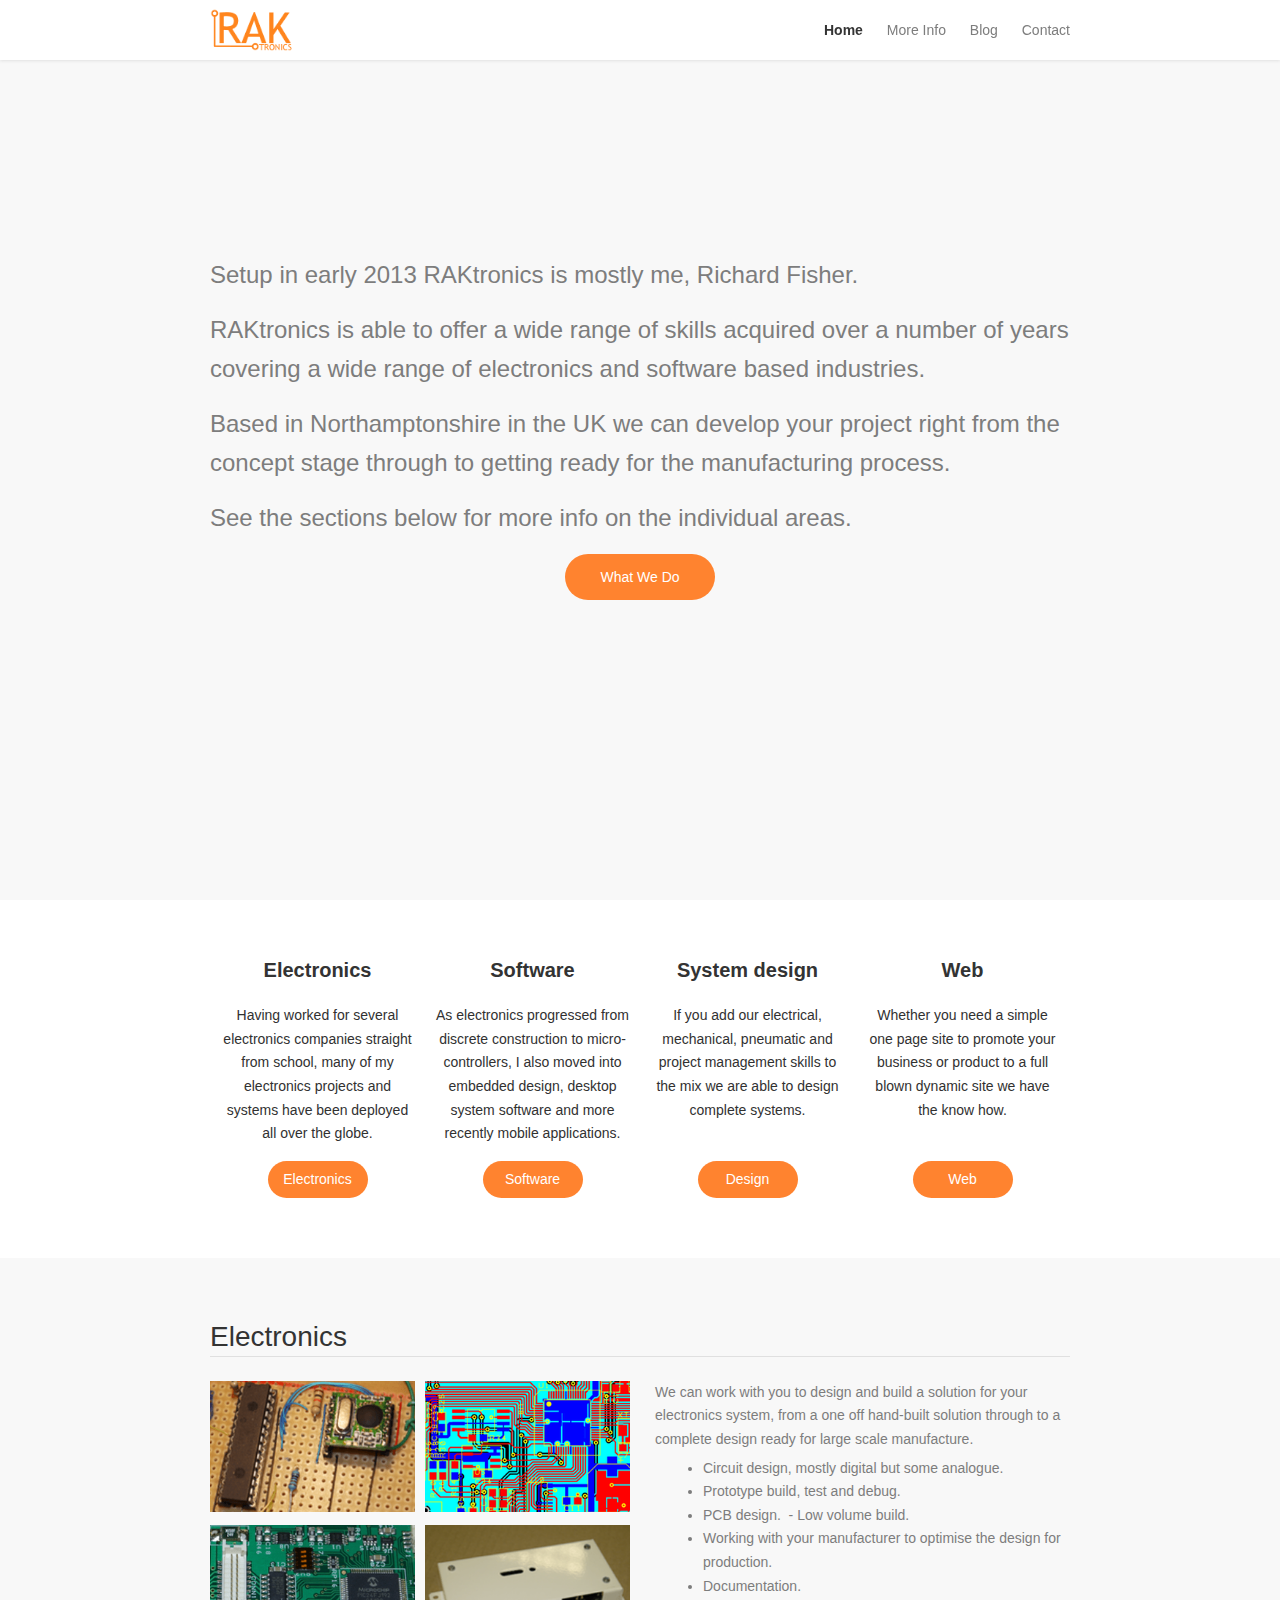
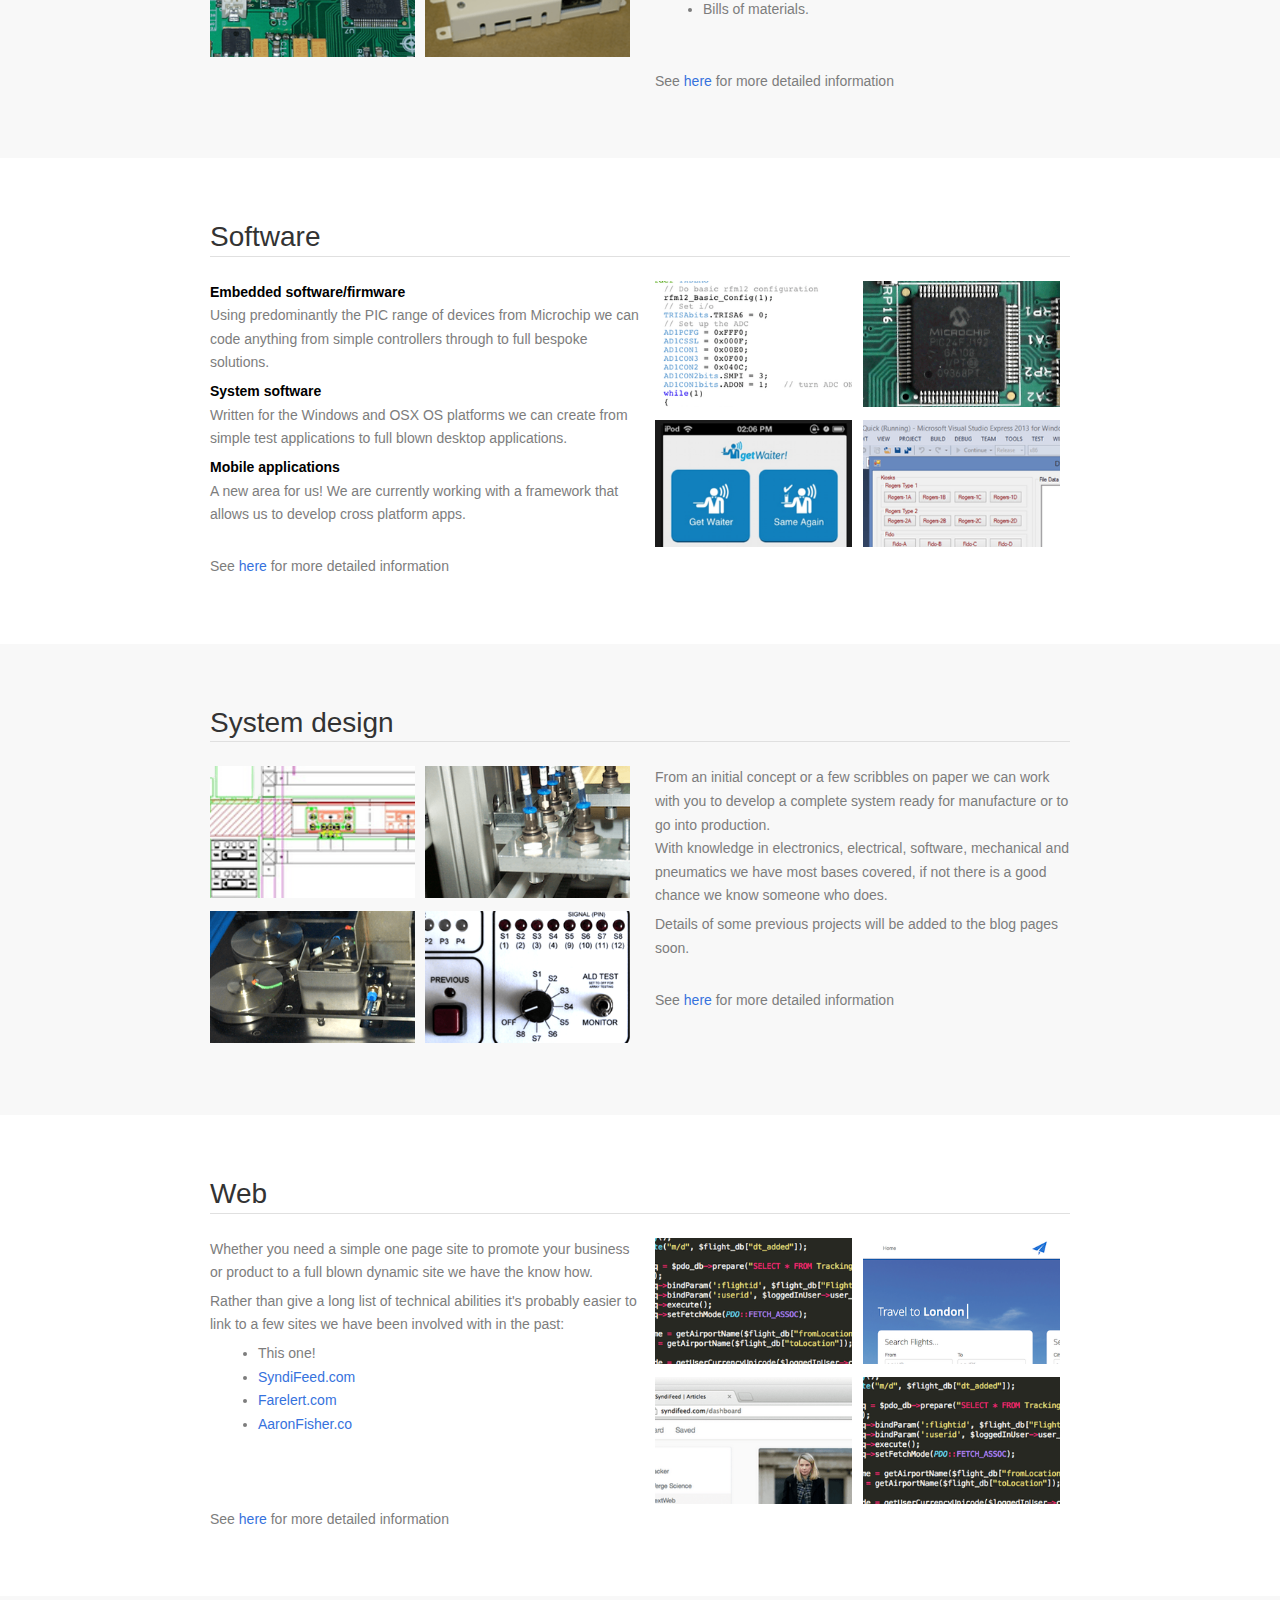
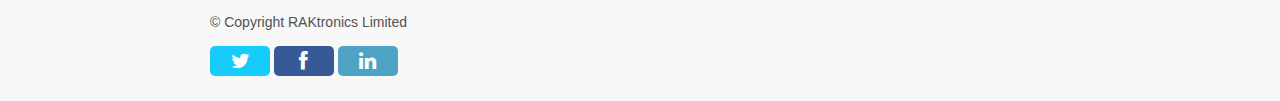
<file: index.html>
<!doctype html>
<html lang="en">
<head>
	<meta charset="utf-8">

	<title>RAKtronics - Home</title>
	<meta name="description" content="">
	<meta name="author" content="">

	<link rel="stylesheet" href="include/css/style.min.css">
	<link rel="stylesheet" href="include/css/external/animate.css">
	<link rel="stylesheet" href="include/css/external/font-awesome.css">
	<script src="http://code.jquery.com/jquery-1.11.0.min.js"></script>

	<!--[if lt IE 9]>
	<script src="http://html5shiv.googlecode.com/svn/trunk/html5.js"></script>
	<![endif]-->
	<script type="text/javascript">

	</script>
</head>

<body>
	<div class="header">
		<div class="grid w900">
			<div class="row">
				<div class="c6 logo">
					<a href="index.html"><img src="include/images/small_logo.png"></a>
				</div>
				<div class="c6 nav">
					<nav>
						<a class="current" href="index.html">Home</a>
						<a href="info.html">More Info</a>
						<a href="blog/index.php">Blog</a>
						<a href="contact.php">Contact</a>
					</nav>
				</div>
			</div>
		</div>
	</div>

	<div class="intro">
		<div class="grid w900">
			<div class="c12">
				<h3 class="intro_text animated fadeInLeft">
					<p>Setup in early 2013 RAKtronics is mostly me, Richard Fisher.</p>

					<p>RAKtronics is able to offer a wide range of skills acquired over a number of years covering a wide range of electronics and software based industries.</p>

					<p>Based in Northamptonshire in the UK we can develop your project right from the concept stage through to getting ready for the manufacturing process.</p>

					<p>See the sections below for more info on the individual areas.</p>
				</h3>
				<center><a href="javascript:;" class="cta overview_cta animated fadeInRight" data-value="overview">What We Do</a></center>
			</div>
			<div class="cf"></div>
		</div>
	</div>

	<div class="section" id="overview">
		<div class="grid w900">
			<div class="c12">
				<div class="c3 overview_box">
					<h3>Electronics</h3>
					<p>Having worked for several electronics companies straight from school, many of my electronics projects and systems have been deployed all over the globe. <br></p>

					<center><a href="javascript:;" class="cta overview_cta" data-value="section1">Electronics</a></center>
				</div>
				<div class="c3 overview_box">
					<h3>Software</h3>
					<p>As electronics progressed from discrete construction to micro-controllers, I also moved into embedded design, desktop system software and more recently mobile applications.</p>
					<center><a href="javascript:;" class="cta overview_cta" data-value="section2">Software</a></center>
				</div>
				<div class="c3 overview_box">
					<h3>System design</h3>
					<p>If you add our electrical, mechanical, pneumatic and project management skills to the mix we are able to design complete systems.<br><br></p>
					<center><a href="javascript:;" class="cta overview_cta" data-value="section3">Design</a></center>
				</div>
				<div class="c3 end overview_box">
					<h3>Web</h3>
					<p>Whether you need a simple one page site to promote your business or product to a full blown dynamic site we have the know how.<br><br></p>
					<center><a href="javascript:;" class="cta overview_cta" data-value="section4">Web</a></center>
				</div>
			</div>
			<div class="cf"></div>
		</div>
	</div>
	<div class="section" id="section1">
		<div class="grid w900">
			<div class="c12">
				<h1 class="title">Electronics</h1>
				<div class="c6 left">
					<div class="c6 img">
						<img src="include/images/homepage/elec-prototype.png">
					</div>
					<div class="c6 img">
						<img src="include/images/homepage/elec-pcb.png">
					</div>

					<div class="c6 img">
						<img src="include/images/homepage/elec-electronics.png">
					</div>
					<div class="c6 img">
						<img src="include/images/homepage/elec-combiner.png">
					</div>
				</div>
				<div class="c6 right end">
					<p>We can work with you to design and build a solution for your electronics system, from
						a one off hand-built solution through to a complete design ready for large scale manufacture.</p>
						<ul>
							<li>Circuit design, mostly digital but some analogue.</li>
							<li>Prototype build, test and debug.</li>
							<li>PCB design.  - Low volume build. </li>
							<li>Working with your manufacturer to optimise the design for production.</li>
							<li>Documentation.</li>
							<li>Bills of materials.</li>
						</ul>
					<br>
					<p>See <a href="info.html#electronics">here</a> for more detailed information</p>
				</div>
			</div>
			<div class="cf"></div>
		</div>
	</div>
	<div class="section" id="section2">
		<div class="grid w900">
			<div class="c12">
				<h1 class="title">Software</h1>
				<div class="c6 left">
					<strong>Embedded software/firmware</strong>
					<p>Using predominantly the PIC range of devices from Microchip we can code anything from simple controllers through to full bespoke solutions.
						</p>
					<strong>System software</strong>
					<p>Written for the Windows and OSX OS platforms we can create from simple test
						applications to full blown desktop applications.</p>
					<strong>Mobile applications</strong>
					<p>A new area for us! We are currently working with a framework that allows us to develop cross platform apps.</p>
					<br>
					<p>See <a href="info.html#software_development">here</a> for more detailed information</p>
				</div>
				<div class="c6 right end">
					<div class="c6 img">
						<img src="include/images/homepage/sw-code.png">
					</div>
					<div class="c6 img">
						<img src="include/images/homepage/sw-embed.png">
					</div>
					<div class="c6 img">
						<img src="include/images/homepage/sw-gw.png">
					</div>
					<div class="c6 img">
						<img src="include/images/homepage/sw-net.png">
					</div>
				</div>
			</div>
			<div class="cf"></div>
		</div>
	</div>
	<div class="section" id="section3">
		<div class="grid w900">
			<div class="c12">
				<h1 class="title">System design</h1>
				<div class="c6 left">
					<div class="c6 img">
						<img src="include/images/homepage/sd-dwg.png">
					</div>
					<div class="c6 img">
						<img src="include/images/homepage/sd-air.png">
					</div>

					<div class="c6 img">
						<img src="include/images/homepage/sd-mech.png">
					</div>
					<div class="c6 img">
						<img src="include/images/homepage/sd-proto.png">
					</div>
				</div>
				<div class="c6 right end">
					<p>From an initial concept or a few scribbles on paper we can work with you to develop a complete system ready
						for manufacture or to go into production.<br>
						With knowledge in electronics, electrical, software, mechanical and
						 pneumatics we have most bases covered, if not there is a good chance we know someone who does.</p>
					<!--<p>Some previous systems I have worked on (not always as RAKtronics): <br>
					<li>Production line vision inspection systems (Vision Controls). </li>
					<li>Food package inspection systems (Dimaco). </li>
					<li>Footfall counting systems (Ipsos/RAKtronics). </li>
					<li>Mobile app and cloud based waiter call system (GeniusIn/RAKtronics).</li></p> -->
					<p>Details of some previous projects will be added to the blog pages soon.</p>
					<br>
					<p>See <a href="info.html#projects_design">here</a> for more detailed information</p>
				</div>
			</div>
			<div class="cf"></div>
		</div>
	</div>
	<div class="section" id="section4">
		<div class="grid w900">
			<div class="c12">
				<h1 class="title">Web</h1>
				<div class="c6 left">
					<p>Whether you need a simple one page site to promote your business or product to a full blown dynamic site we have the know how.</p>
					<p> Rather than give a long list of technical abilities it's probably easier to link to a few sites we have been involved with in the past:</p>
						<ul>
							<li>This one!</li>
							<li><a href="http://syndifeed.com" target="_blank">SyndiFeed.com</a></li>
							<li><a href="http://farelert.com" target="_blank">Farelert.com</a></li>
							<li><a href="http://aaronfisher.co" target="_blank">AaronFisher.co</a></li>
						</ul>
						<br>
						<br>
					<p>See <a href="info.html#web">here</a> for more detailed information</p>
				</div>
				<div class="c6 right end">
					<div class="c6 img">
						<img src="include/images/homepage/web-sw.png">
					</div>
					<div class="c6 img">
						<img src="include/images/homepage/web-fl.png">
					</div>

					<div class="c6 img">
						<img src="include/images/homepage/web-syn.png">
					</div>
					<div class="c6 img">
						<img src="include/images/homepage/web-sw.png">
					</div>
				</div>
			</div>
			<div class="cf"></div>
		</div>
	</div>

	<div class="footer">
		<div class="grid w900">
			<div class="c12">
				<p>&copy; Copyright RAKtronics Limited</p>
				<a href="http://twitter.com/RAKtronics" class="twitter"><i class="icon-twitter"></i></a>
				<a href="http://facebook.com/RAKtronics" class="facebook"><i class="icon-facebook"></i></a>
				<a href="http://www.linkedin.com/profile/view?id=92009145" class="linkedin"><i class="icon-linkedin"></i></a>
			</div>
			<div class="cf"></div>
		</div>
	</div>

	<script src="include/js/home.js"></script>
</body>
</html>
</file>
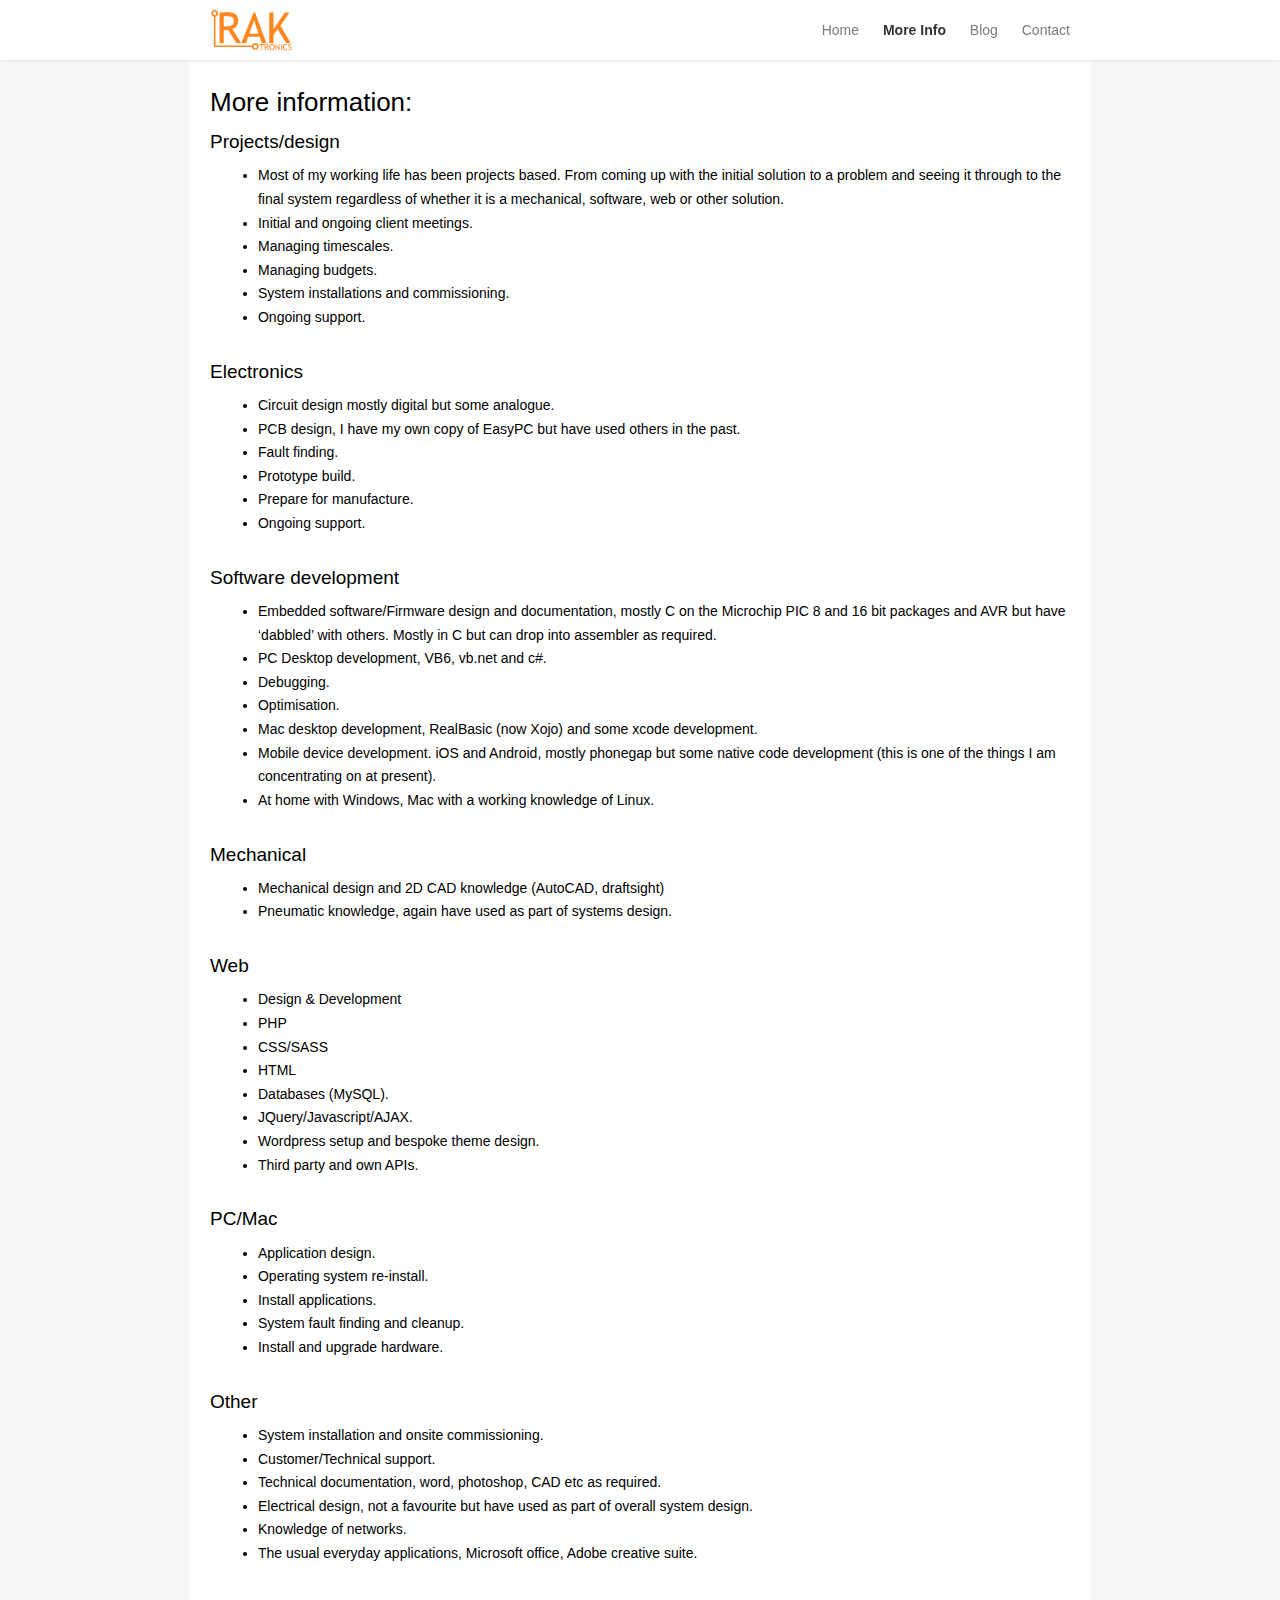
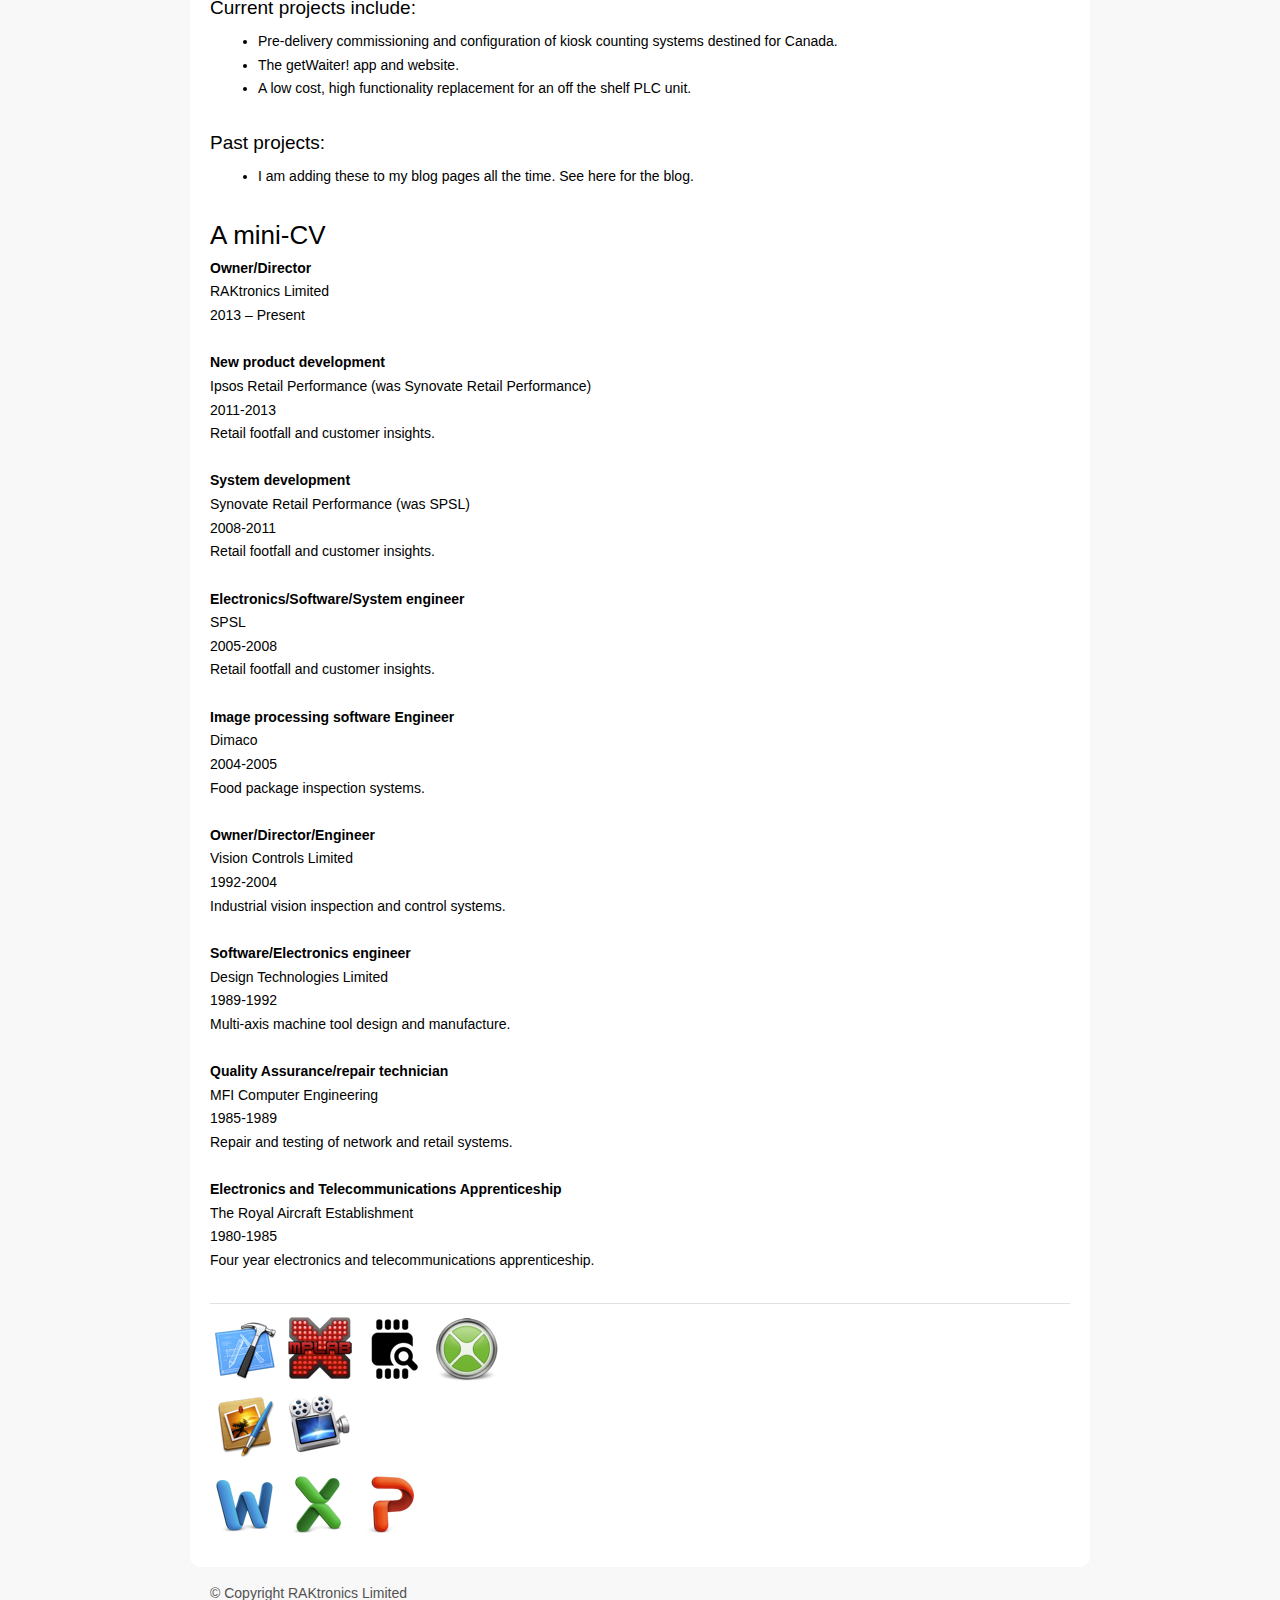
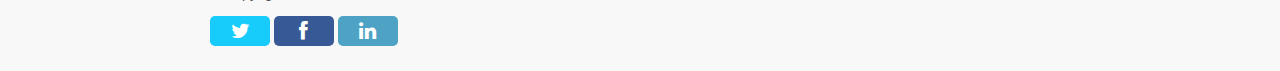
<file: info.html>
<!doctype html>
<html lang="en">
<head>
	<meta charset="utf-8">

	<title>RAKtronics - More information</title>
	<meta name="description" content="">
	<meta name="author" content="">

	<link rel="stylesheet" href="include/css/style.min.css">
	<link rel="stylesheet" href="include/css/external/animate.css">
	<link rel="stylesheet" href="include/css/external/font-awesome.css">
	<script src="http://code.jquery.com/jquery-1.11.0.min.js"></script>

	<!--[if lt IE 9]>
	<script src="http://html5shiv.googlecode.com/svn/trunk/html5.js"></script>
	<![endif]-->
	<script type="text/javascript">

	</script>
</head>

<body>
	<div class="header">
		<div class="grid w900">
			<div class="row">
				<div class="c6 logo">
					<a href="index.html"><img src="include/images/small_logo.png"></a>
				</div>
				<div class="c6 nav">
					<nav>
						<a href="index.html">Home</a>
						<a href="info.html" class="current">More Info</a>
						<a href="blog/index.php">Blog</a>
						<a href="contact.php">Contact</a>
					</nav>
				</div>
			</div>
		</div>
	</div>
	<div class="main">
		<div class="container grid w900">
			<div class="c12">
				<h1>More information:</h1>

				<h2 id="projects_design">Projects/design</h2>
				<ul>
					<li>Most of my working life has been projects based. From coming up with the initial solution to a problem and seeing it through to the final system regardless of whether it is a mechanical, software, web or other solution.</li>
					<li>Initial and ongoing client meetings.</li>
					<li>Managing timescales.</li>
					<li>Managing budgets.</li>
					<li>System installations and commissioning.</li>
					<li>Ongoing support.</li>
				</ul>

				<h2 id="electronics">Electronics</h2>
				<ul>
					<li>Circuit design mostly digital but some analogue.</li>
					<li>PCB design, I have my own copy of EasyPC but have used others in the past.</li>
					<li>Fault finding.</li>
					<li>Prototype build.</li>
					<li>Prepare for manufacture.</li>
					<li>Ongoing support.</li>
				</ul>

				<h2 id="software_development">Software development</h2>
				<ul>
					<li>Embedded software/Firmware design and documentation, mostly C on the Microchip PIC 8 and 16 bit packages and AVR but have ‘dabbled’ with others. Mostly in C but can drop into assembler as required.</li>
					<li>PC Desktop development, VB6, vb.net and c#.</li>
					<li>Debugging.</li>
					<li>Optimisation.</li>
					<li>Mac desktop development, RealBasic (now Xojo) and some xcode development.</li>
					<li>Mobile device development. iOS and Android, mostly phonegap but some native code development (this is one of the things I am concentrating on at present).</li>
					<li>At home with Windows, Mac with a working knowledge of Linux.</li>
				</ul>

				<h2 id="mechanical">Mechanical</h2>
				<ul>
					<li>Mechanical design and 2D CAD knowledge (AutoCAD, draftsight)</li>
					<li>Pneumatic knowledge, again have used as part of systems design.</li>
				</ul>

				<h2 id="web">Web</h2>
				<ul>
					<li>Design & Development</li>
					<li>PHP</li>
					<li>CSS/SASS</li>
					<li>HTML</li>
					<li>Databases (MySQL).</li>
					<li>JQuery/Javascript/AJAX.</li>
					<li>Wordpress setup and bespoke theme design.
					<li>Third party and own APIs.</li>
				</ul>
				<h2 id="pcmac">PC/Mac</h2>
				<ul>
					<li>Application design.</li>
					<li>Operating system re-install.</li>
					<li>Install applications.</li>
					<li>System fault finding and cleanup.</li>
					<li>Install and upgrade hardware.</li>
				</ul>
				<h2 id="other">Other</h2>
				<ul>
					<li>System installation and onsite commissioning.</li>
					<li>Customer/Technical support.</li>
					<li>Technical documentation, word, photoshop, CAD etc as required.</li>
					<li>Electrical design, not a favourite but have used as part of overall system design.</li>
					<li>Knowledge of networks.</li>
					<li>The usual everyday applications, Microsoft office, Adobe creative suite.</li>
				</ul>

				<h2 id="current">Current projects include:</h2>
				<ul>
					<li>Pre-delivery commissioning and configuration of kiosk counting systems destined for Canada.</li>
					<li>The getWaiter! app and website.</li>
					<li>A low cost, high functionality replacement for an off the shelf PLC unit.</li>
				</ul>

				<h2 id="past">Past projects:</h2>
				<ul>
					<li>I am adding these to my blog pages all the time. See here for the blog.</li>
				</ul>

				<h1>A mini-CV</h1>
				<strong>Owner/Director</strong><br>
				RAKtronics Limited<br>
				2013 – Present<br>
				<!-- See the “What I do” page for more information.<br> -->
				<br>
				<strong>New product development</strong> <br>
				Ipsos Retail Performance (was Synovate Retail Performance)<br>
				2011-2013<br>
				Retail footfall and customer insights.<br>
				<br>
				<strong>System development</strong> <br>
				Synovate Retail Performance (was SPSL)<br>
				2008-2011<br>
				Retail footfall and customer insights.<br>
				<br>
				<strong>Electronics/Software/System engineer</strong><br>
				SPSL<br>
				2005-2008<br>
				Retail footfall and customer insights.<br>
				<br>
				<strong>Image processing software Engineer</strong><br>
				Dimaco<br>
				2004-2005<br>
				Food package inspection systems.<br>
				<br>
				<strong>Owner/Director/Engineer</strong><br>
				Vision Controls Limited<br>
				1992-2004<br>
				Industrial vision inspection and control systems.<br>
				<br>
				<strong>Software/Electronics engineer </strong><br>
				Design Technologies Limited<br>
				1989-1992<br>
				Multi-axis machine tool design and manufacture.<br>
				<br>
				<strong>Quality Assurance/repair technician</strong><br>
				MFI Computer Engineering<br>
				1985-1989<br>
				Repair and testing of network and retail systems.<br>
				<br>
				<strong>Electronics and Telecommunications Apprenticeship</strong><br>
				The Royal Aircraft Establishment<br>
				1980-1985<br>
				Four year electronics and telecommunications apprenticeship.<br>

				<hr>
				<!-- Development applications -->
				<img src="include/images/apps/xcode.png">
				<img src="include/images/apps/mplabx.png">
				<img src="include/images/apps/Logic.png">
				<img src="include/images/apps/Xojo.png">
				<!--<img src="include/images/apps/easypc.png">-->
				<!--<img src="include/images/apps/net.png">-->
				<!--<img src="include/images/apps/espresso.png">-->
				<!--<img src="include/images/apps/subliminal.png">-->
				<!--<img src="include/images/apps/cass.png">-->
				<!--<img src="include/images/apps/atom.png">-->
				<br>
				<!-- Design applications -->
				<!--<img src="include/images/apps/photoshop.png">-->
				<!--<img src="include/images/apps/dreamweaver.png">-->
				<img src="include/images/apps/Pixelmator.png">
				<img src="include/images/apps/Screenflow.png">
				<!--<img src="include/images/apps/eclipse.png">-->
				<!--<img src="include/images/apps/autocad.png">-->
				<!--<img src="include/images/apps/draftsight.png">-->
				<!--<img src="include/images/apps/phonegap.png">-->
				<!--<img src="include/images/apps/sketch.png">-->
				<!--<img src="include/images/apps/touchdraw.png">-->
				<!--<img src="include/images/apps/idraw.png">-->
				<!--<img src="include/images/apps/hype.png">-->
				<br>
				<!-- Office applications -->
				<img src="include/images/apps/Word.png">
				<img src="include/images/apps/Excel.png">
				<img src="include/images/apps/Powerpoint.png">
			</div>
			<div class="cf"></div>
		</div>
	</div>

	<div class="footer">
		<div class="grid w900">
			<div class="c12">
				<p>&copy; Copyright RAKtronics Limited</p>
				<a href="http://twitter.com/RAKtronics" class="twitter"><i class="icon-twitter"></i></a>
				<a href="http://facebook.com/RAKtronics" class="facebook"><i class="icon-facebook"></i></a>
				<a href="http://www.linkedin.com/profile/view?id=92009145" class="linkedin"><i class="icon-linkedin"></i></a>
			</div>
			<div class="cf"></div>
		</div>
	</div>

	<script src="include/js/home.js"></script>
</body>
</html>
</file>
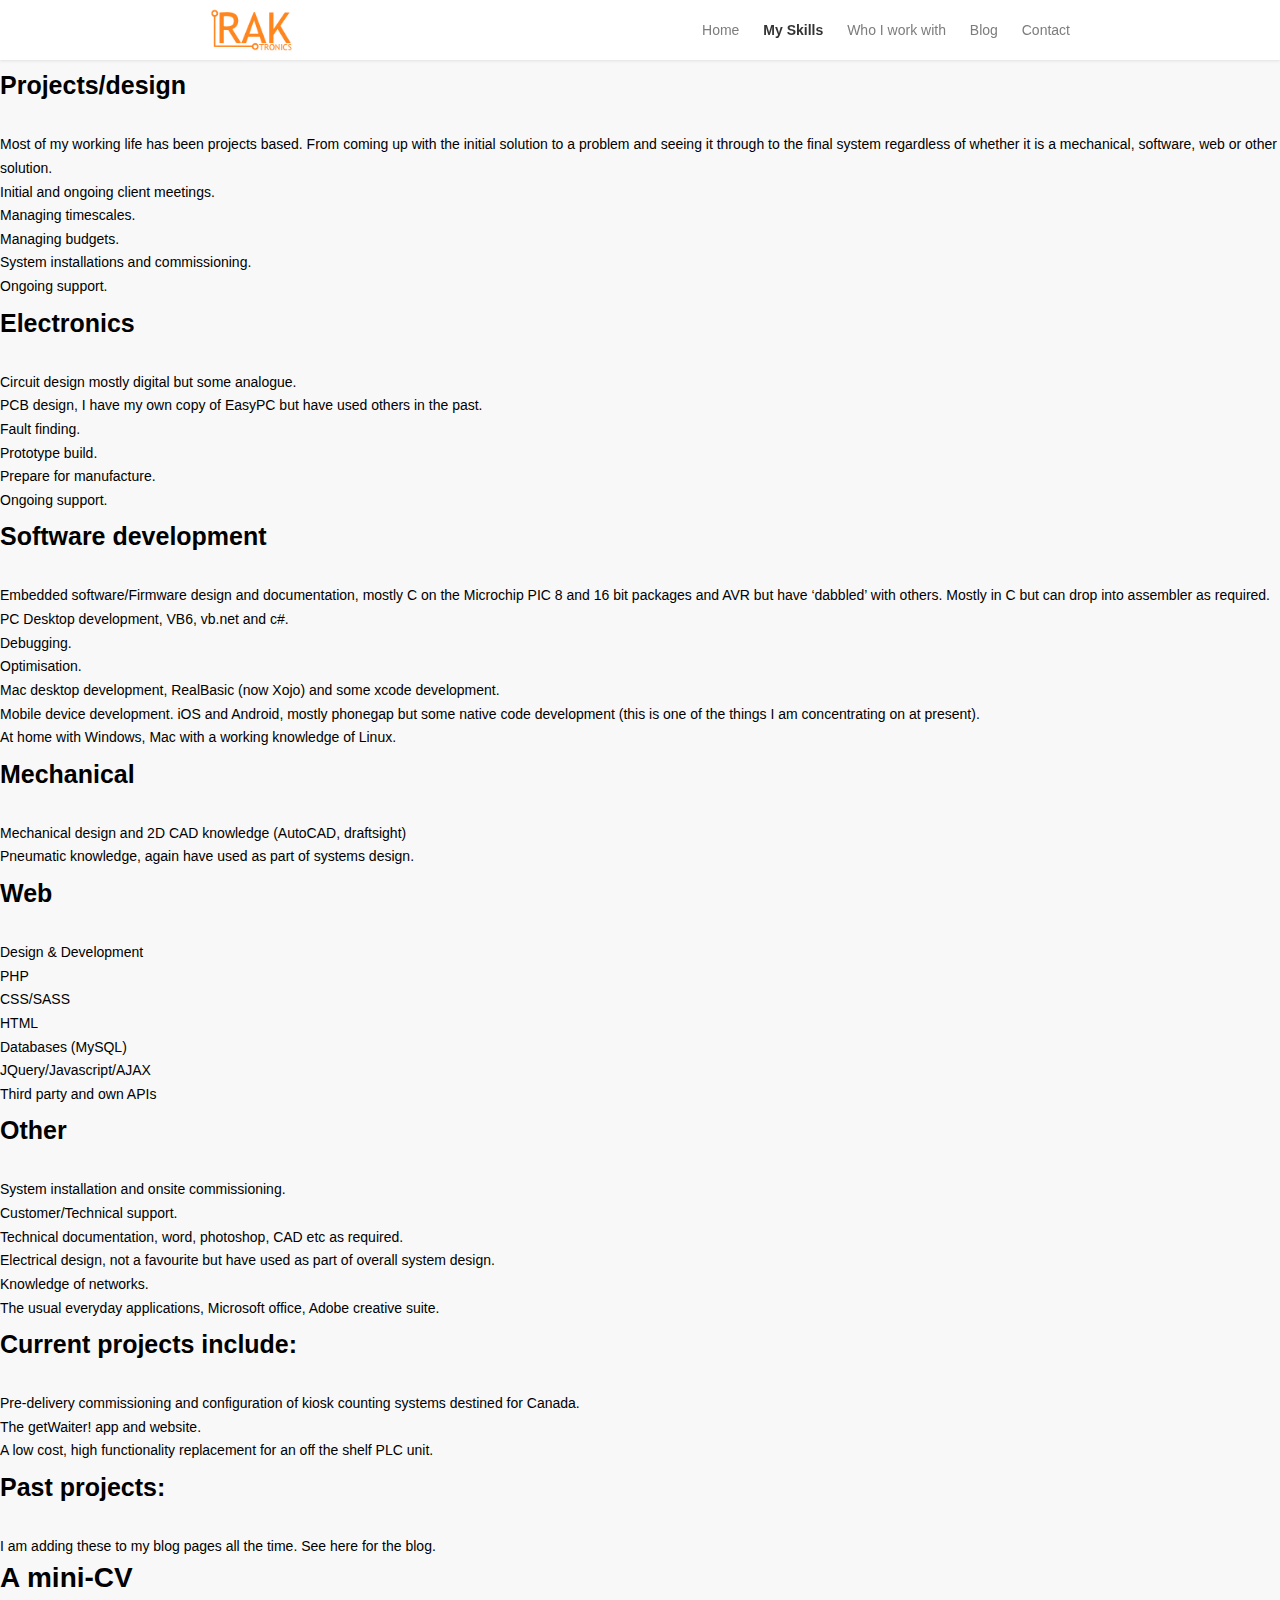
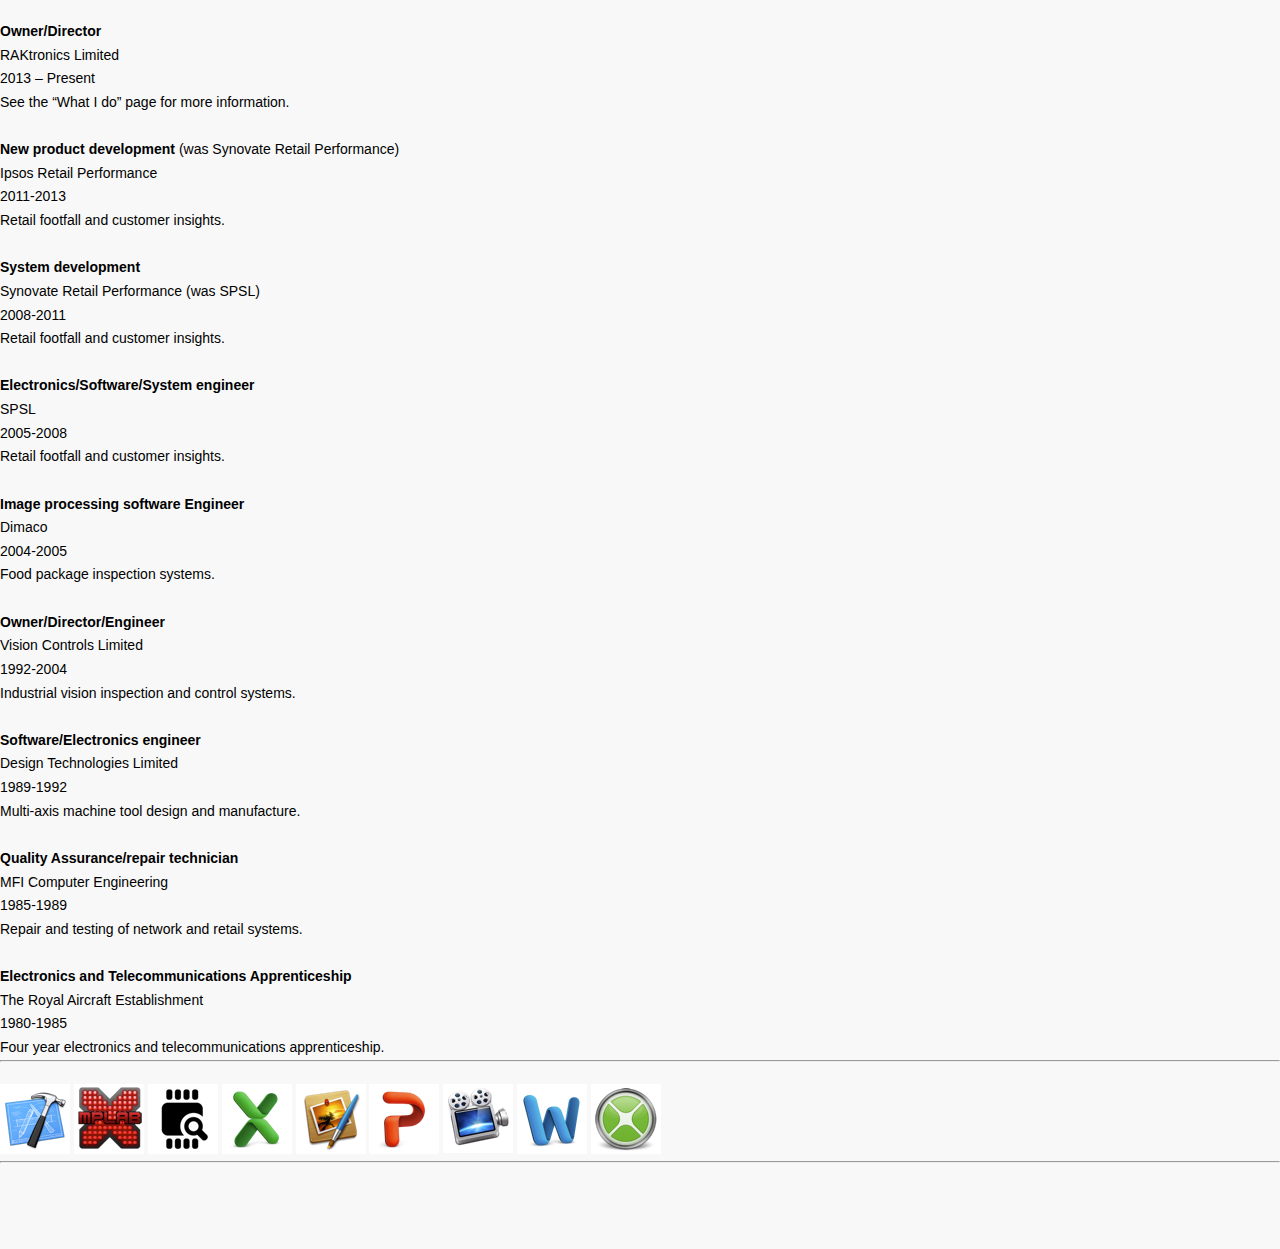
<file: skills.html>
<!doctype html>
<html lang="en">
<head>
	<meta charset="utf-8">

	<title>RAKtronics - My Skills</title>
	<meta name="description" content="">
	<meta name="author" content="">

	<link rel="stylesheet" href="include/css/style.min.css">
	<link rel="stylesheet" href="include/css/external/animate.css">
	<script src="http://code.jquery.com/jquery-1.11.0.min.js"></script>
	
	<!--[if lt IE 9]>
	<script src="http://html5shiv.googlecode.com/svn/trunk/html5.js"></script>
	<![endif]-->
	<script type="text/javascript">

	</script>
</head>

<body>
	<div class="header">
		<div class="grid w900">
			<div class="row">
				<div class="c6 logo">
					<a href="/"><img src="include/images/small_logo.png"></a>
				</div>
				<div class="c6 nav">
					<nav>
						<a href="index.html">Home</a>
						<a class="current" href="skills.html">My Skills</a>
						<a href="who.html">Who I work with</a>
						<a href="/">Blog</a>
						<a href="contact.html">Contact</a>
					</nav>
				</div>
			</div>
		</div>
	</div>
	<div>
		<h1>My Skills:</h1>
		
		<h2>Projects/design</h2>	
		<li>Most of my working life has been projects based. From coming up with the initial solution to a problem and seeing it through to the final system regardless of whether it is a mechanical, software, web or other solution.</li>
		<li>Initial and ongoing client meetings.</li>
		<li>Managing timescales.</li>
		<li>Managing budgets.</li>
		<li>System installations and commissioning.</li>
		<li>Ongoing support.</li>

		<h2>Electronics</h2>
		<li>Circuit design mostly digital but some analogue.</li>
		<li>PCB design, I have my own copy of EasyPC but have used others in the past.</li>
		<li>Fault finding.</li>
		<li>Prototype build.</li>
		<li>Prepare for manufacture.</li>
		<li>Ongoing support.</li>
		
		<h2>Software development</h2>
		<li>Embedded software/Firmware design and documentation, mostly C on the Microchip PIC 8 and 16 bit packages and AVR but have ‘dabbled’ with others. Mostly in C but can drop into assembler as required.</li>
		<li>PC Desktop development, VB6, vb.net and c#.</li>
		<li>Debugging.</li>
		<li>Optimisation.</li>
		<li>Mac desktop development, RealBasic (now Xojo) and some xcode development.</li>
		<li>Mobile device development. iOS and Android, mostly phonegap but some native code development (this is one of the things I am concentrating on at present).</li>
		<li>At home with Windows, Mac with a working knowledge of Linux.</li>
		
		<h2>Mechanical</h2>
		<li>Mechanical design and 2D CAD knowledge (AutoCAD, draftsight)</li>
		<li>Pneumatic knowledge, again have used as part of systems design.</li>
		
		<h2>Web</h2>
		
		<li>Design & Development</li>
		<li>PHP</li>
		<li>CSS/SASS</li>
		<li>HTML</li>
		<li>Databases (MySQL)</li>
		<li>JQuery/Javascript/AJAX</li>
		<li>Third party and own APIs</li>
		
		<h2>Other</h2>
		<li>System installation and onsite commissioning.</li>
		<li>Customer/Technical support.</li>
		<li>Technical documentation, word, photoshop, CAD etc as required.</li>
		<li>Electrical design, not a favourite but have used as part of overall system design.</li>
		<li>Knowledge of networks.</li>
		<li>The usual everyday applications, Microsoft office, Adobe creative suite.</li>
		
		<h2>Current projects include:</h2>
		<li>Pre-delivery commissioning and configuration of kiosk counting systems destined for Canada.</li>
		<li>The getWaiter! app and website.</li>
		<li>A low cost, high functionality replacement for an off the shelf PLC unit.</li>
		
		<h2>Past projects:</h2>
		<li>I am adding these to my blog pages all the time. See here for the blog.</li>
		
		<h1>A mini-CV</h1>		
		<strong>Owner/Director</strong><br>
		RAKtronics Limited<br>
		2013 – Present<br>
		See the “What I do” page for more information.<br>
		<br>
		<strong>New product development</strong> (was Synovate Retail Performance)<br>
		Ipsos Retail Performance<br>
		2011-2013<br>
		Retail footfall and customer insights.<br>
		<br>
		<strong>System development</strong> <br>
		Synovate Retail Performance (was SPSL)<br>
		2008-2011<br>
		Retail footfall and customer insights.<br>
		<br>
		<strong>Electronics/Software/System engineer</strong><br>
		SPSL<br>
		2005-2008<br>
		Retail footfall and customer insights.<br>
		<br>
		<strong>Image processing software Engineer</strong><br>
		Dimaco<br>
		2004-2005<br>
		Food package inspection systems.<br>
		<br>
		<strong>Owner/Director/Engineer</strong><br>
		Vision Controls Limited<br>
		1992-2004<br>
		Industrial vision inspection and control systems.<br>
		<br>
		<strong>Software/Electronics engineer </strong><br>
		Design Technologies Limited<br>
		1989-1992<br>
		Multi-axis machine tool design and manufacture.<br>
		<br>
		<strong>Quality Assurance/repair technician</strong><br>
		MFI Computer Engineering<br>
		1985-1989<br>
		Repair and testing of network and retail systems.<br>
		<br>
		<strong>Electronics and Telecommunications Apprenticeship</strong><br>
		The Royal Aircraft Establishment<br>
		1980-1985<br>
		Four year electronics and telecommunications apprenticeship.<br>


	</div>
	<hr>
	<img src="include/images/apps/xcode.png">
	<img src="include/images/apps/mplabx.png">
	<img src="include/images/apps/Logic.png">
	<img src="include/images/apps/Excel.png">
	<img src="include/images/apps/Pixelmator.png">
	<img src="include/images/apps/Powerpoint.png">
	<img src="include/images/apps/Screenflow.png">
	<img src="include/images/apps/Word.png">
	<img src="include/images/apps/Xojo.png">
	<hr>
	<br>
	<div class="footer">

	</div>

	<script src="include/js/home.js"></script>
</body>
</html>
</file>
<file: include/css/style.min.css>
/*!*
 *
 * inuitcss.com -- @inuitcss -- @csswizardry
 *
 *//*! normalize.css v2.1.0 | MIT License | git.io/normalize */article,aside,details,figcaption,figure,footer,header,hgroup,main,nav,section,summary{display:block}audio,canvas,video{display:inline-block}audio:not([controls]){display:none;height:0}[hidden]{display:none}html{font-family:sans-serif;-webkit-text-size-adjust:auto;-ms-text-size-adjust:auto}body{margin:0}a:focus{outline:thin dotted}a:active,a:hover{outline:0}h1{font-size:2em;margin:0.67em 0}abbr[title]{border-bottom:1px dotted}b,strong{font-weight:bold}dfn{font-style:italic}hr{-moz-box-sizing:content-box;box-sizing:content-box;height:0}mark{background:#ff0;color:#000}code,kbd,pre,samp{font-family:monospace, serif;font-size:1em}pre{white-space:pre-wrap}q{quotes:"\201C" "\201D" "\2018" "\2019"}small{font-size:80%}sub,sup{font-size:75%;line-height:0;position:relative;vertical-align:baseline}sup{top:-0.5em}sub{bottom:-0.25em}img{border:0}svg:not(:root){overflow:hidden}figure{margin:0}fieldset{border:1px solid #c0c0c0;margin:0 2px;padding:0.35em 0.625em 0.75em}legend{border:0;padding:0}button,input,select,textarea{font-family:inherit;font-size:100%;margin:0}button,input{line-height:normal}button,select{text-transform:none}button,html input[type="button"],input[type="reset"],input[type="submit"]{-webkit-appearance:button;cursor:pointer}button[disabled],html input[disabled]{cursor:default}input[type="checkbox"],input[type="radio"]{box-sizing:border-box;padding:0}input[type="search"]{-webkit-appearance:textfield;-moz-box-sizing:content-box;-webkit-box-sizing:content-box;box-sizing:content-box}input[type="search"]::-webkit-search-cancel-button,input[type="search"]::-webkit-search-decoration{-webkit-appearance:none}button::-moz-focus-inner,input::-moz-focus-inner{border:0;padding:0}textarea{overflow:auto;vertical-align:top}table{border-collapse:collapse;border-spacing:0}*,*:before,*:after{-webkit-box-sizing:border-box;-moz-box-sizing:border-box;-ms-box-sizing:border-box;-o-box-sizing:border-box;box-sizing:border-box}h1,h2,h3,h4,h5,h6,p,blockquote,pre,dl,dd,ol,ul,form,fieldset,legend,table,th,td,caption,hr{margin:0;padding:0}abbr[title],dfn[title]{cursor:help}u,ins{text-decoration:none}ins{border-bottom:1px solid}img{font-style:italic}label,input,textarea,button,select,option{cursor:pointer}.text-input:active,.text-input:focus,textarea:active,textarea:focus{cursor:text;outline:none}.cf:after{content:"";display:table;clear:both}h1,h2,h3,h4,h5,h6,hgroup,ul,ol,dl,blockquote,p,address,table,fieldset,figure,pre,.form-fields>li,.media,.island,.islet{margin-bottom:24px;margin-bottom:1.71429rem}.islet h1,.islet h2,.islet h3,.islet h4,.islet h5,.islet h6,.islet hgroup,.islet ul,.islet ol,.islet dl,.islet blockquote,.islet p,.islet address,.islet table,.islet fieldset,.islet figure,.islet pre,.islet .form-fields>li,.islet .media,.islet .island,.islet .islet{margin-bottom:12px;margin-bottom:0.85714rem}.landmark{margin-bottom:48px;margin-bottom:3.42857rem}hr{margin-bottom:22px;margin-bottom:1.57143rem}ul,ol,dd{margin-left:48px;margin-left:3.42857rem}html{font:0.875em/1.71429 sans-serif;overflow-y:scroll;min-height:100%}h1,.alpha{font-size:36px;font-size:2.57143rem;line-height:1.33333}h2,.beta{font-size:25px;font-size:1.78571rem;line-height:1.92}h3,.gamma{font-size:24px;font-size:1.71429rem;line-height:1}h4,.delta{font-size:20px;font-size:1.42857rem;line-height:1.2}h5,.epsilon{font-size:18px;font-size:1.28571rem;line-height:1.33333}h6,.zeta{font-size:14px;font-size:1.0rem;line-height:1.71429}hgroup .hN{margin-bottom:0}.giga{font-size:96px;font-size:6.85714rem;line-height:1}.mega{font-size:72px;font-size:5.14286rem;line-height:1}.kilo{font-size:48px;font-size:3.42857rem;line-height:1}.lede,.lead{font-size:11.8125pt;font-size:1.125rem;line-height:1.52381}.smallprint,.milli{font-size:12px;font-size:0.85714rem;line-height:2}.micro{font-size:10px;font-size:0.71429rem;line-height:2.4}q{quotes:"\2018" "\2019" "\201C" "\201D"}q:before{content:"\2018";content:open-quote}q:after{content:"\2019";content:close-quote}q q:before{content:"\201C";content:open-quote}q q:after{content:"\201D";content:close-quote}blockquote{quotes:"\201C" "\201D"}blockquote p:before{content:"\201C";content:open-quote}blockquote p:after{content:"";content:no-close-quote}blockquote p:last-of-type:after{content:"\201D";content:close-quote}blockquote q:before{content:"\2018";content:open-quote}blockquote q:after{content:"\2019";content:close-quote}blockquote{text-indent:-0.41em}blockquote p:last-of-type{margin-bottom:0}.source{display:block;text-indent:0}.source:before{content:"\2014"}pre{overflow:auto}pre mark{background:none;border-bottom:1px solid;color:inherit}.code-comment{opacity:0.75;filter:alpha(opacity=75)}.line-numbers{font-family:monospace, serif;list-style:decimal-leading-zero inside;white-space:nowrap;overflow:auto;margin-left:0}.line-numbers code{white-space:pre}img{max-width:100%}img[width],img[height]{max-width:none}.img--round{border-radius:4px}.img--right{float:right;margin-bottom:24px;margin-left:24px}.img--left{float:left;margin-right:24px;margin-bottom:24px}.img--center{display:block;margin-right:auto;margin-bottom:24px;margin-left:auto}.img--short{height:120px}.img--medium{height:240px}.img--tall{height:360px}figure>img{display:block}li>ul,li>ol{margin-bottom:0}.numbered-list{list-style-type:decimal}table{width:100%}th,td{padding:6px;text-align:left}@media screen and (min-width: 480px){th,td{padding:12px}}[colspan]{text-align:center}[colspan="1"]{text-align:left}[rowspan]{vertical-align:middle}[rowspan="1"]{vertical-align:top}.numerical{text-align:right}.t5{width:5%}.t10{width:10%}.t12{width:12.5%}.t15{width:15%}.t20{width:20%}.t25{width:25%}.t30{width:30%}.t33{width:33.333%}.t35{width:35%}.t37{width:37.5%}.t40{width:40%}.t45{width:45%}.t50{width:50%}.t55{width:55%}.t60{width:60%}.t62{width:62.5%}.t65{width:65%}.t66{width:66.666%}.t70{width:70%}.t75{width:75%}.t80{width:80%}.t85{width:85%}.t87{width:87.5%}.t90{width:90%}.t95{width:95%}.table--bordered th,.table--bordered td{border:1px solid #ccc}.table--bordered th:empty,.table--bordered td:empty{border:none}.table--bordered thead tr:last-child th{border-bottom-width:2px}.table--bordered tbody tr th:last-of-type{border-right-width:2px}.table--striped tbody tr:nth-of-type(odd){background-color:#ffc}.table--data{font:12px/1.5 sans-serif}fieldset{padding:24px}.form-fields{list-style:none;margin:0}.form-fields>li:last-child{margin-bottom:0}label,.label{display:block}.additional{display:block;font-weight:normal}.check-list{list-style:none;margin:0}.check-label,.check-list label,.check-list .label{display:inline-block}.spoken-form label{display:inline-block;font:inherit}.extra-help{display:inline-block;visibility:hidden}.text-input:active+.extra-help,.text-input:focus+.extra-help{visibility:visible}.one-whole{width:100%}.one-half,.two-quarters,.three-sixths,.four-eighths,.five-tenths,.six-twelfths{width:50%}.one-third,.two-sixths,.four-twelfths{width:33.333%}.two-thirds,.four-sixths,.eight-twelfths{width:66.666%}.one-quarter,.two-eighths,.three-twelfths{width:25%}.three-quarters,.six-eighths,.nine-twelfths{width:75%}.one-fifth,.two-tenths{width:20%}.two-fifths,.four-tenths{width:40%}.three-fifths,.six-tenths{width:60%}.four-fifths,.eight-tenths{width:80%}.one-sixth,.two-twelfths{width:16.666%}.five-sixths,.ten-twelfths{width:83.333%}.one-eighth{width:12.5%}.three-eighths{width:37.5%}.five-eighths{width:62.5%}.seven-eighths{width:87.5%}.one-tenth{width:10%}.three-tenths{width:30%}.seven-tenths{width:70%}.nine-tenths{width:90%}.one-twelfth{width:8.333%}.five-twelfths{width:41.666%}.seven-twelfths{width:58.333%}.eleven-twelfths{width:91.666%}@media only screen and (max-width: 480px){.palm-one-whole{width:100%}.palm-one-half,.palm-two-quarters,.palm-three-sixths,.palm-four-eighths,.palm-five-tenths,.palm-six-twelfths{width:50%}.palm-one-third,.palm-two-sixths,.palm-four-twelfths{width:33.333%}.palm-two-thirds,.palm-four-sixths,.palm-eight-twelfths{width:66.666%}.palm-one-quarter,.palm-two-eighths,.palm-three-twelfths{width:25%}.palm-three-quarters,.palm-six-eighths,.palm-nine-twelfths{width:75%}.palm-one-fifth,.palm-two-tenths{width:20%}.palm-two-fifths,.palm-four-tenths{width:40%}.palm-three-fifths,.palm-six-tenths{width:60%}.palm-four-fifths,.palm-eight-tenths{width:80%}.palm-one-sixth,.palm-two-twelfths{width:16.666%}.palm-five-sixths,.palm-ten-twelfths{width:83.333%}.palm-one-eighth{width:12.5%}.palm-three-eighths{width:37.5%}.palm-five-eighths{width:62.5%}.palm-seven-eighths{width:87.5%}.palm-one-tenth{width:10%}.palm-three-tenths{width:30%}.palm-seven-tenths{width:70%}.palm-nine-tenths{width:90%}.palm-one-twelfth{width:8.333%}.palm-five-twelfths{width:41.666%}.palm-seven-twelfths{width:58.333%}.palm-eleven-twelfths{width:91.666%}}@media only screen and (min-width: 481px) and (max-width: 1023px){.lap-one-whole{width:100%}.lap-one-half,.lap-two-quarters,.lap-three-sixths,.lap-four-eighths,.lap-five-tenths,.lap-six-twelfths{width:50%}.lap-one-third,.lap-two-sixths,.lap-four-twelfths{width:33.333%}.lap-two-thirds,.lap-four-sixths,.lap-eight-twelfths{width:66.666%}.lap-one-quarter,.lap-two-eighths,.lap-three-twelfths{width:25%}.lap-three-quarters,.lap-six-eighths,.lap-nine-twelfths{width:75%}.lap-one-fifth,.lap-two-tenths{width:20%}.lap-two-fifths,.lap-four-tenths{width:40%}.lap-three-fifths,.lap-six-tenths{width:60%}.lap-four-fifths,.lap-eight-tenths{width:80%}.lap-one-sixth,.lap-two-twelfths{width:16.666%}.lap-five-sixths,.lap-ten-twelfths{width:83.333%}.lap-one-eighth{width:12.5%}.lap-three-eighths{width:37.5%}.lap-five-eighths{width:62.5%}.lap-seven-eighths{width:87.5%}.lap-one-tenth{width:10%}.lap-three-tenths{width:30%}.lap-seven-tenths{width:70%}.lap-nine-tenths{width:90%}.lap-one-twelfth{width:8.333%}.lap-five-twelfths{width:41.666%}.lap-seven-twelfths{width:58.333%}.lap-eleven-twelfths{width:91.666%}}@media only screen and (min-width: 481px){.lap-and-up-one-whole{width:100%}.lap-and-up-one-half,.lap-and-up-two-quarters,.lap-and-up-three-sixths,.lap-and-up-four-eighths,.lap-and-up-five-tenths,.lap-and-up-six-twelfths{width:50%}.lap-and-up-one-third,.lap-and-up-two-sixths,.lap-and-up-four-twelfths{width:33.333%}.lap-and-up-two-thirds,.lap-and-up-four-sixths,.lap-and-up-eight-twelfths{width:66.666%}.lap-and-up-one-quarter,.lap-and-up-two-eighths,.lap-and-up-three-twelfths{width:25%}.lap-and-up-three-quarters,.lap-and-up-six-eighths,.lap-and-up-nine-twelfths{width:75%}.lap-and-up-one-fifth,.lap-and-up-two-tenths{width:20%}.lap-and-up-two-fifths,.lap-and-up-four-tenths{width:40%}.lap-and-up-three-fifths,.lap-and-up-six-tenths{width:60%}.lap-and-up-four-fifths,.lap-and-up-eight-tenths{width:80%}.lap-and-up-one-sixth,.lap-and-up-two-twelfths{width:16.666%}.lap-and-up-five-sixths,.lap-and-up-ten-twelfths{width:83.333%}.lap-and-up-one-eighth{width:12.5%}.lap-and-up-three-eighths{width:37.5%}.lap-and-up-five-eighths{width:62.5%}.lap-and-up-seven-eighths{width:87.5%}.lap-and-up-one-tenth{width:10%}.lap-and-up-three-tenths{width:30%}.lap-and-up-seven-tenths{width:70%}.lap-and-up-nine-tenths{width:90%}.lap-and-up-one-twelfth{width:8.333%}.lap-and-up-five-twelfths{width:41.666%}.lap-and-up-seven-twelfths{width:58.333%}.lap-and-up-eleven-twelfths{width:91.666%}}@media only screen and (max-width: 1023px){.portable-one-whole{width:100%}.portable-one-half,.portable-two-quarters,.portable-three-sixths,.portable-four-eighths,.portable-five-tenths,.portable-six-twelfths{width:50%}.portable-one-third,.portable-two-sixths,.portable-four-twelfths{width:33.333%}.portable-two-thirds,.portable-four-sixths,.portable-eight-twelfths{width:66.666%}.portable-one-quarter,.portable-two-eighths,.portable-three-twelfths{width:25%}.portable-three-quarters,.portable-six-eighths,.portable-nine-twelfths{width:75%}.portable-one-fifth,.portable-two-tenths{width:20%}.portable-two-fifths,.portable-four-tenths{width:40%}.portable-three-fifths,.portable-six-tenths{width:60%}.portable-four-fifths,.portable-eight-tenths{width:80%}.portable-one-sixth,.portable-two-twelfths{width:16.666%}.portable-five-sixths,.portable-ten-twelfths{width:83.333%}.portable-one-eighth{width:12.5%}.portable-three-eighths{width:37.5%}.portable-five-eighths{width:62.5%}.portable-seven-eighths{width:87.5%}.portable-one-tenth{width:10%}.portable-three-tenths{width:30%}.portable-seven-tenths{width:70%}.portable-nine-tenths{width:90%}.portable-one-twelfth{width:8.333%}.portable-five-twelfths{width:41.666%}.portable-seven-twelfths{width:58.333%}.portable-eleven-twelfths{width:91.666%}}@media only screen and (min-width: 1024px){.desk-one-whole{width:100%}.desk-one-half,.desk-two-quarters,.desk-three-sixths,.desk-four-eighths,.desk-five-tenths,.desk-six-twelfths{width:50%}.desk-one-third,.desk-two-sixths,.desk-four-twelfths{width:33.333%}.desk-two-thirds,.desk-four-sixths,.desk-eight-twelfths{width:66.666%}.desk-one-quarter,.desk-two-eighths,.desk-three-twelfths{width:25%}.desk-three-quarters,.desk-six-eighths,.desk-nine-twelfths{width:75%}.desk-one-fifth,.desk-two-tenths{width:20%}.desk-two-fifths,.desk-four-tenths{width:40%}.desk-three-fifths,.desk-six-tenths{width:60%}.desk-four-fifths,.desk-eight-tenths{width:80%}.desk-one-sixth,.desk-two-twelfths{width:16.666%}.desk-five-sixths,.desk-ten-twelfths{width:83.333%}.desk-one-eighth{width:12.5%}.desk-three-eighths{width:37.5%}.desk-five-eighths{width:62.5%}.desk-seven-eighths{width:87.5%}.desk-one-tenth{width:10%}.desk-three-tenths{width:30%}.desk-seven-tenths{width:70%}.desk-nine-tenths{width:90%}.desk-one-twelfth{width:8.333%}.desk-five-twelfths{width:41.666%}.desk-seven-twelfths{width:58.333%}.desk-eleven-twelfths{width:91.666%}}.brand{font-family:"Helvetica Neue",sans-serif!important;color:#3672dd!important}.brand-face{font-family:"Helvetica Neue",sans-serif!important}.brand-color,.brand-colour{color:#3672dd!important}.float--right{float:right !important}.float--left{float:left !important}.float--none{float:none !important}.text--left{text-align:left  !important}.text--center{text-align:center !important}.text--right{text-align:right !important}.weight--light{font-weight:300 !important}.weight--normal{font-weight:400 !important}.weight--semibold{font-weight:600 !important}.push{margin:24px !important}.push--top{margin-top:24px !important}.push--right{margin-right:24px !important}.push--bottom{margin-bottom:24px !important}.push--left{margin-left:24px !important}.push--ends{margin-top:24px !important;margin-bottom:24px !important}.push--sides{margin-right:24px !important;margin-left:24px !important}.push-half{margin:12px !important}.push-half--top{margin-top:12px !important}.push-half--right{margin-right:12px !important}.push-half--bottom{margin-bottom:12px !important}.push-half--left{margin-left:12px !important}.push-half--ends{margin-top:12px !important;margin-bottom:12px !important}.push-half--sides{margin-right:12px !important;margin-left:12px !important}.flush{margin:0 !important}.flush--top{margin-top:0 !important}.flush--right{margin-right:0 !important}.flush--bottom{margin-bottom:0 !important}.flush--left{margin-left:0 !important}.flush--ends{margin-top:0 !important;margin-bottom:0 !important}.flush--sides{margin-right:0 !important;margin-left:0 !important}.soft{padding:24px !important}.soft--top{padding-top:24px !important}.soft--right{padding-right:24px !important}.soft--bottom{padding-bottom:24px !important}.soft--left{padding-left:24px !important}.soft--ends{padding-top:24px !important;padding-bottom:24px !important}.soft--sides{padding-right:24px !important;padding-left:24px !important}.soft-half{padding:12px !important}.soft-half--top{padding-top:12px !important}.soft-half--right{padding-right:12px !important}.soft-half--bottom{padding-bottom:12px !important}.soft-half--left{padding-left:12px !important}.soft-half--ends{padding-top:12px !important;padding-bottom:12px !important}.soft-half--sides{padding-right:12px !important;padding-left:12px !important}.hard{padding:0 !important}.hard--top{padding-top:0 !important}.hard--right{padding-right:0 !important}.hard--bottom{padding-bottom:0 !important}.hard--left{padding-left:0 !important}.hard--ends{padding-top:0 !important;padding-bottom:0 !important}.hard--sides{padding-right:0 !important;padding-left:0 !important}.full-bleed{margin-right:-24px !important;margin-left:-24px !important}.islet .full-bleed{margin-right:-12px !important;margin-left:-12px !important}.informative{cursor:help !important}.muted{opacity:0.5 !important;filter:alpha(opacity=50) !important}.proceed{text-align:right !important}.go:after{content:"\00A0" "\00BB" !important}.caps{text-transform:uppercase !important}.accessibility,.visuallyhidden{border:0 !important;clip:rect(0 0 0 0) !important;height:1px !important;margin:-1px !important;overflow:hidden !important;padding:0 !important;position:absolute !important;width:1px !important}@media only screen and (max-width: 480px){.accessibility--palm,.visuallyhidden--palm{border:0 !important;clip:rect(0 0 0 0) !important;height:1px !important;margin:-1px !important;overflow:hidden !important;padding:0 !important;position:absolute !important;width:1px !important}}@media only screen and (min-width: 481px) and (max-width: 1023px){.accessibility--lap,.visuallyhidden--lap{border:0 !important;clip:rect(0 0 0 0) !important;height:1px !important;margin:-1px !important;overflow:hidden !important;padding:0 !important;position:absolute !important;width:1px !important}}@media only screen and (min-width: 481px){.accessibility--lap-and-up,.visuallyhidden--lap-and-up{border:0 !important;clip:rect(0 0 0 0) !important;height:1px !important;margin:-1px !important;overflow:hidden !important;padding:0 !important;position:absolute !important;width:1px !important}}@media only screen and (max-width: 1023px){.accessibility--portable,.visuallyhidden--portable{border:0 !important;clip:rect(0 0 0 0) !important;height:1px !important;margin:-1px !important;overflow:hidden !important;padding:0 !important;position:absolute !important;width:1px !important}}@media only screen and (min-width: 1024px){.accessibility--desk,.visuallyhidden--desk{border:0 !important;clip:rect(0 0 0 0) !important;height:1px !important;margin:-1px !important;overflow:hidden !important;padding:0 !important;position:absolute !important;width:1px !important}}@media only screen and (min-width: 1200px){.accessibility--desk-wide,.visuallyhidden--desk-wide{border:0 !important;clip:rect(0 0 0 0) !important;height:1px !important;margin:-1px !important;overflow:hidden !important;padding:0 !important;position:absolute !important;width:1px !important}}article,aside,details,figcaption,figure,footer,header,hgroup,nav,section,summary{display:block}audio,canvas,video{display:inline-block}audio:not([controls]){display:none;height:0}[hidden]{display:none}html{font-family:sans-serif}a:focus{outline:thin dotted}a:active,a:hover{outline:0}h1{font-size:2em}abbr[title]{border-bottom:1px dotted}b,strong{font-weight:bold}dfn{font-style:italic}mark{background:#ff0;color:#000}code,kbd,pre,samp{font-family:monospace, serif;font-size:1em}pre{white-space:pre-wrap;word-wrap:break-word}q{quotes:\201C \201D \2018 \2019}small{font-size:80%}sub,sup{font-size:75%;line-height:0;position:relative;vertical-align:baseline}sup{top:-.5em}sub{bottom:-.25em}img{border:0}svg:not(:root){overflow:hidden}fieldset{border:1px solid #c0c0c0;margin:0 2px;padding:.35em .625em .75em}button,input,select,textarea{font-family:inherit;font-size:100%;margin:0}button,input{line-height:normal}button,html input[type=button],input[type=reset],input[type=submit]{-webkit-appearance:button;cursor:pointer}button[disabled],input[disabled]{cursor:default}input[type=checkbox],input[type=radio]{box-sizing:border-box;padding:0}input[type=search]{-webkit-appearance:textfield;-moz-box-sizing:content-box;-webkit-box-sizing:content-box;box-sizing:content-box}input[type=search]::-webkit-search-cancel-button,input[type=search]::-webkit-search-decoration{-webkit-appearance:none}textarea{overflow:auto;vertical-align:top}table{border-collapse:collapse;border-spacing:0}body,figure{margin:0}legend,button::-moz-focus-inner,input::-moz-focus-inner{border:0;padding:0}.row:before,.row:after,.clearfix:before,.clearfix:after{content:'';display:table}.row:after,.clearfix:after{clear:both}.row,.clearfix{zoom:1}*{-webkit-box-sizing:border-box;-moz-box-sizing:border-box;-ms-box-sizing:border-box;box-sizing:border-box}body{font-size:100%;line-height:1.6875}.grid{margin:0 auto;max-width:1100px;width:100%;padding:0 20px}.wfull{width:100%;max-width:100%}.w320{max-width:320px}.w640{max-width:640px}.w800{max-width:800px}.w900{max-width:900px}.w960{max-width:960px}.row{width:100%;margin-bottom:20px}.row .row{width:auto;margin:0 -20px}.c1{width:8.33%}.c2{width:16.66%}.c3{width:25%}.c4{width:33.33%}.c5{width:41.66%}.c6{width:50%}.c7{width:58.33%}.c8{width:66.66%}.c9{width:75%}.c10{width:83.33%}.c11{width:91.66%}.c12{width:100%}.c1,.c2,.c3,.c4,.c5,.c6,.c7,.c8,.c9,.c10,.c11,.c12{min-height:1px;float:left;padding-left:0;padding-right:0;position:relative}.s1{margin-left:8.33%}.s2{margin-left:16.66%}.s3{margin-left:25%}.s4{margin-left:33.33%}.s5{margin-left:41.66%}.s6{margin-left:50%}.s7{margin-left:58.33%}.s8{margin-left:66.66%}.s9{margin-left:75%}.s10{margin-left:83.33%}.s11{margin-left:91.66%}.end{float:right !important}@media only screen and (max-width: 480px){.row{margin-bottom:0 !important}.c1,.c2,.c3,.c4,.c5,.c6,.c7,.c8,.c9,.c10,.c11,.c12{width:100%;margin-right:0;margin-left:0;margin-bottom:20px}}@font-face{font-family:'Open-Sans-Light';src:url("fonts/OpenSans-Light.ttf") format("truetype")}@font-face{font-family:'Open Sans Regular';src:url("fonts/OpenSans-Regular.ttf") format("truetype")}html,body{background-color:#F8F8F8;height:100%;font-family:"HelveticaNeue-Light", "Helvetica Neue Light", "Helvetica Neue", Helvetica, Arial, "Lucida Grande", sans-serif;font-weight:300}a{color:#3672dd;text-decoration:none}a:visted{color:#3672dd}.hide{display:none}.white-bg{background-color:#fff}input[type="text"],input[type="number"],input[type="email"],input[type="url"],input[type="password"],input[type="tel"]{-webkit-appearence:none;border:1px solid #ccc;padding:5px 10px;-webkit-border-radius:4px;-moz-border-radius:4px;-ms-border-radius:4px;-o-border-radius:4px;border-radius:4px}input[type="text"]:focus,input[type="number"]:focus,input[type="email"]:focus,input[type="url"]:focus,input[type="password"]:focus,input[type="tel"]:focus{outline-width:0;border:1px solid #ff832f}input[type="text"]::-webkit-input-placeholder,input[type="number"]::-webkit-input-placeholder,input[type="email"]::-webkit-input-placeholder,input[type="url"]::-webkit-input-placeholder,input[type="password"]::-webkit-input-placeholder,input[type="tel"]::-webkit-input-placeholder{color:#8F8F8F;font-size:13px;font-family:"HelveticaNeue-Light", "Helvetica Neue Light", "Helvetica Neue", Helvetica, Arial, "Lucida Grande", sans-serif;font-weight:300}.success_callout{background-color:#DFF0D9;margin:20px 0;padding:20px;border-left:3px solid #3B764A}.success_callout h4{color:#2A542E;margin-top:0;margin-bottom:5px}.success_callout p{margin:0}.error_callout{background-color:#F3DEDE;margin:20px 0;padding:20px;border-left:3px solid #AB4344}.error_callout h4{color:#983435;margin-top:0;margin-bottom:5px}.error_callout p{margin:0}.header{height:60px;background-color:#fff;position:fixed;width:100%;z-index:100;box-shadow:0 1px 3px #e1e1e1}@media only screen and (max-width: 480px){.header{height:auto}}.header .logo a img{width:85px;margin:8px 0 0 0}@media only screen and (max-width: 480px){.header .logo{width:20%}}.header .nav nav{text-align:right;line-height:60px}.header .nav nav a{padding:0 0 0 20px;color:#7D7D7D}.header .nav nav a:hover{color:#343434}.header .nav nav .current{font-weight:600;color:#343434}@media only screen and (max-width: 480px){.header .nav{width:80%}}.footer{width:100%;text-align:left;color:#525252;padding:15px 0 25px 0}.footer p{margin:0 0 0.8em 0}.footer a{display:inline-block;width:60px;text-align:center;-webkit-border-radius:5px;-moz-border-radius:5px;-ms-border-radius:5px;-o-border-radius:5px;border-radius:5px;padding:5px 0 0 0}.footer a i{font-size:20px}.footer .twitter{background-color:#17CCFA}.footer .twitter i{color:#fff}.footer .facebook{background-color:#375A96}.footer .facebook i{color:#fff}.footer .linkedin{background-color:#4EA3C5}.footer .linkedin i{color:#fff}.intro{height:100%;padding:20% 20px 0 20px}@media screen and (max-height: 700px){.intro{padding:170px 20px 100px 20px;height:auto}}.intro .intro_text{font-family:"HelveticaNeue-Light", "Helvetica Neue Light", "Helvetica Neue", Helvetica, Arial, "Lucida Grande", sans-serif;font-weight:200;color:#7D7D7D;line-height:1.6em;margin:0 0 1.2em 0}.intro .intro_text p{margin:0 0 17px 0}.intro .cta{margin:15px 0 0 0;text-align:center;background-color:#FF832F;padding:15px 35px;-webkit-border-radius:40px;-moz-border-radius:40px;-ms-border-radius:40px;-o-border-radius:40px;border-radius:40px;color:#fff}.intro .cta:hover{background-color:#FF6F0D}.section{width:100%;padding:60px 0}@media only screen and (max-width: 480px){.section{padding:40px 0}}.section ul li{color:#7d7d7d}.section .title{color:#333333;border-bottom:1px solid #E0E0E0;font-weight:200}.section h3{font-weight:600;color:#333333;font-size:20px}.section p{color:#7d7d7d;margin-bottom:5px}.section .right{padding:0 0 0 15px}@media only screen and (max-width: 480px){.section .right{padding:0}}.section .img{padding:0 10px 5px 0}@media only screen and (max-width: 480px){.section .img{padding:0}}#design center{padding:0px 0 0 0}#design center .cta{margin:15px 0 0 0;text-align:center;background-color:#FF832F;padding:7px 15px;-webkit-border-radius:40px;-moz-border-radius:40px;-ms-border-radius:40px;-o-border-radius:40px;border-radius:40px;color:#fff}#design center .cta:hover{background-color:#FF6F0D}#overview{background-color:#fff;min-height:200px}#overview .overview_box{padding:0 10px}#overview .overview_box h3{text-align:center}#overview .overview_box p{font-family:"HelveticaNeue-Light", "Helvetica Neue Light", "Helvetica Neue", Helvetica, Arial, "Lucida Grande", sans-serif;text-align:center;color:#313131}#overview .overview_box .cta{margin:15px 0 0 0;text-align:center;background-color:#FF832F;padding:7px 15px;-webkit-border-radius:40px;-moz-border-radius:40px;-ms-border-radius:40px;-o-border-radius:40px;border-radius:40px;color:#fff;display:block;width:100px}#overview .overview_box .cta:hover{background-color:#FF6F0D}#section2{background-color:#fff}#section4{background-color:#fff}.main .container{background-color:#fff;margin:0 auto;padding:80px 20px 20px 20px;height:auto}.main .container h1{font-size:26px}.main .container h2{font-size:19px}.main .container hr{margin:30px 0 10px 0;border:none;border-top:1px solid #e1e1e1}.main .contact .c8,.main .contact .c4{padding:0 15px}.main .contact label{margin:13px 0 4px 0}.main .contact input[type="text"],.main .contact input[type="email"]{width:100%}.main .contact textarea{width:100%;max-width:100%;min-width:100%;height:200px;min-height:200px;padding:10px;border:1px solid #ccc;-webkit-border-radius:4px;-moz-border-radius:4px;-ms-border-radius:4px;-o-border-radius:4px;border-radius:4px}.main .contact textarea:focus{outline-width:0;border:1px solid #ff832f}.main .contact textarea::-webkit-input-placeholder{color:#8F8F8F;font-size:13px;font-family:"HelveticaNeue-Light", "Helvetica Neue Light", "Helvetica Neue", Helvetica, Arial, "Lucida Grande", sans-serif;font-weight:300}.main .contact input[type="submit"]{border:none;margin:15px 0 0 0;text-align:center;background-color:#ff832f;padding:7px 35px;-webkit-border-radius:40px;-moz-border-radius:40px;-ms-border-radius:40px;-o-border-radius:40px;border-radius:40px;color:#fff}.main .contact input[type="submit"]:hover{background-color:#FF6F0D}.main .contact .contact_sidebar h1{margin:0 0 0.6em 0}.main .contact .contact_sidebar p{margin:0 0 0.6em 0}.container{height:100%;font-size:10.5pt;background-color:#fff;margin:20px auto;padding:15px 20px;-webkit-border-radius:10px;-moz-border-radius:10px;-ms-border-radius:10px;-o-border-radius:10px;border-radius:10px}@media only screen and (max-width: 480px) and (orientation: landscape){.container{padding:15px 0;font-size:7pt}}.container h1{font-size:22px;font-weight:200;line-height:44px;margin:0}@media only screen and (max-width: 480px) and (orientation: landscape){.container h1{font-size:8.75pt}}.container h2{font-family:'Open Sans Light', sans-serif;font-weight:200;margin:0 0 0.2em 0}@media only screen and (max-width: 480px) and (orientation: landscape){.container h2{font-size:8.75pt}}@media only screen and (max-width: 480px) and (orientation: landscape){.container p{margin:0 0 7px 0}.container ul{margin:0 0 7px 20px}}.container .aboutimage{float:right}@media only screen and (max-width: 480px){.container .aboutimage{float:none;width:100%}}.lightbluebut{-webkit-appearence:none;background-color:#8FC7E0;color:#fff !important;font-size:14px;border:none;padding:8px 10px 6px 10px;-webkit-border-radius:4px;-moz-border-radius:4px;border-radius:7px;width:25%;outline:0;vertical-align:middle}.bluebutton1{-webkit-appearence:none;background-color:#5B9CD2;color:#fff;font-size:10.5pt;border-width:0 0 3px 0;border-style:solid;border-color:#3D7DB3;padding:10px 15px 10px 15px;border-radius:4px;width:100%}.bluebutton1:active{border-width:0 0 1px 0;border-style:solid;border-color:#3D7DB3;margin:2px 0 0 0}.error_page .header{background-color:#3E72E1;height:60px}.error_page .header .headerrow .logo{margin:15px 0 0 0}.error_page .header .headerrow .nav a{color:#fff}.error_page .header .headerrow .nav a li{font-size:13px;line-height:30px}.error_page .container{background-color:#fff;margin:20px auto 0 auto;padding:20px;-webkit-border-radius:10px;-moz-border-radius:10px;-ms-border-radius:10px;-o-border-radius:10px;border-radius:10px}
</file>
